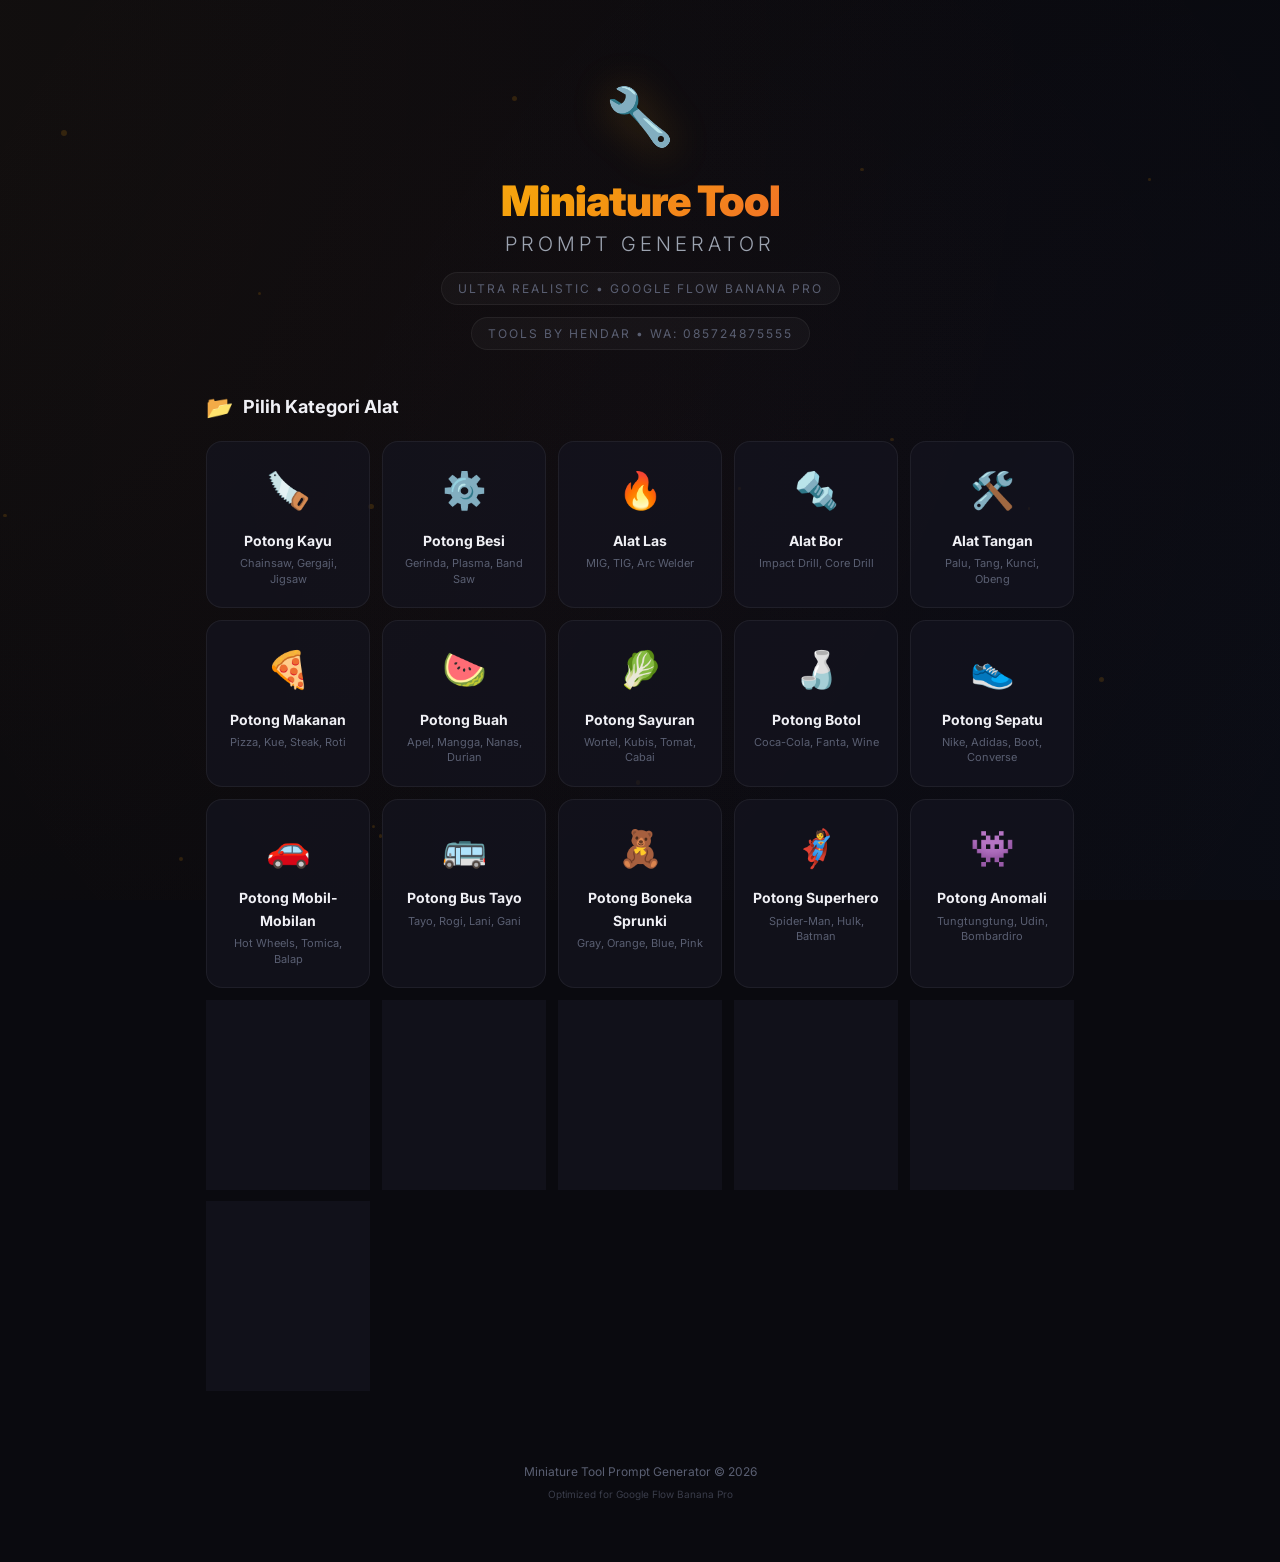
<file: index.html>
<!DOCTYPE html>
<html lang="id">

<head>
    <meta charset="UTF-8">
    <!-- MAINTENANCE MODE: Uncomment baris di bawah untuk aktifkan maintenance -->
    <!-- <meta http-equiv="refresh" content="0; url=maintenance.html"> -->
    <meta name="viewport" content="width=device-width, initial-scale=1.0">
    <title>Miniature Tool Prompt Generator | Ultra Realistic</title>
    <meta name="description"
        content="Generate ultra-realistic miniature tool image prompts for Google Flow Banana Pro. Create stunning tiny tool photography prompts.">
    <link rel="preconnect" href="https://fonts.googleapis.com">
    <link rel="preconnect" href="https://fonts.gstatic.com" crossorigin>
    <link href="https://fonts.googleapis.com/css2?family=Inter:wght@300;400;500;600;700;800;900&display=swap"
        rel="stylesheet">
    <link rel="stylesheet" href="style.css">
</head>

<body>
    <!-- Animated background particles -->
    <div class="bg-particles" id="bgParticles"></div>

    <div class="app-container">
        <!-- Header -->
        <header class="app-header">
            <div class="header-icon">🔧</div>
            <h1 class="app-title">Miniature Tool</h1>
            <p class="app-subtitle">Prompt Generator</p>
            <p class="app-tagline">Ultra Realistic • Google Flow Banana Pro</p><br>
            <p class="app-tagline">Tools By Hendar • WA: 085724875555</p>
        </header>

        <!-- Tool Category Section -->
        <section class="section">
            <h2 class="section-title">
                <span class="section-icon">📂</span>
                Pilih Kategori Alat
            </h2>
            <div class="category-grid" id="categoryGrid">
                <div class="category-card" data-category="wood" tabindex="0">
                    <div class="category-icon">🪚</div>
                    <div class="category-name">Potong Kayu</div>
                    <div class="category-desc">Chainsaw, Gergaji, Jigsaw</div>
                    <div class="card-glow"></div>
                </div>
                <div class="category-card" data-category="metal" tabindex="0">
                    <div class="category-icon">⚙️</div>
                    <div class="category-name">Potong Besi</div>
                    <div class="category-desc">Gerinda, Plasma, Band Saw</div>
                    <div class="card-glow"></div>
                </div>
                <div class="category-card" data-category="welding" tabindex="0">
                    <div class="category-icon">🔥</div>
                    <div class="category-name">Alat Las</div>
                    <div class="category-desc">MIG, TIG, Arc Welder</div>
                    <div class="card-glow"></div>
                </div>
                <div class="category-card" data-category="drilling" tabindex="0">
                    <div class="category-icon">🔩</div>
                    <div class="category-name">Alat Bor</div>
                    <div class="category-desc">Impact Drill, Core Drill</div>
                    <div class="card-glow"></div>
                </div>
                <div class="category-card" data-category="hand" tabindex="0">
                    <div class="category-icon">🛠️</div>
                    <div class="category-name">Alat Tangan</div>
                    <div class="category-desc">Palu, Tang, Kunci, Obeng</div>
                    <div class="card-glow"></div>
                </div>
                <div class="category-card" data-category="food" tabindex="0">
                    <div class="category-icon">🍕</div>
                    <div class="category-name">Potong Makanan</div>
                    <div class="category-desc">Pizza, Kue, Steak, Roti</div>
                    <div class="card-glow"></div>
                </div>
                <div class="category-card" data-category="fruits" tabindex="0">
                    <div class="category-icon">🍉</div>
                    <div class="category-name">Potong Buah</div>
                    <div class="category-desc">Apel, Mangga, Nanas, Durian</div>
                    <div class="card-glow"></div>
                </div>
                <div class="category-card" data-category="vegetables" tabindex="0">
                    <div class="category-icon">🥬</div>
                    <div class="category-name">Potong Sayuran</div>
                    <div class="category-desc">Wortel, Kubis, Tomat, Cabai</div>
                    <div class="card-glow"></div>
                </div>
                <div class="category-card" data-category="drinks" tabindex="0">
                    <div class="category-icon">🍶</div>
                    <div class="category-name">Potong Botol</div>
                    <div class="category-desc">Coca-Cola, Fanta, Wine</div>
                    <div class="card-glow"></div>
                </div>
                <div class="category-card" data-category="shoes" tabindex="0">
                    <div class="category-icon">👟</div>
                    <div class="category-name">Potong Sepatu</div>
                    <div class="category-desc">Nike, Adidas, Boot, Converse</div>
                    <div class="card-glow"></div>
                </div>
                <div class="category-card" data-category="toycar" tabindex="0">
                    <div class="category-icon">🚗</div>
                    <div class="category-name">Potong Mobil-Mobilan</div>
                    <div class="category-desc">Hot Wheels, Tomica, Balap</div>
                    <div class="card-glow"></div>
                </div>
                <div class="category-card" data-category="bustayo" tabindex="0">
                    <div class="category-icon">🚌</div>
                    <div class="category-name">Potong Bus Tayo</div>
                    <div class="category-desc">Tayo, Rogi, Lani, Gani</div>
                    <div class="card-glow"></div>
                </div>
                <div class="category-card" data-category="sprunki" tabindex="0">
                    <div class="category-icon">🧸</div>
                    <div class="category-name">Potong Boneka Sprunki</div>
                    <div class="category-desc">Gray, Orange, Blue, Pink</div>
                    <div class="card-glow"></div>
                </div>
                <div class="category-card" data-category="superhero" tabindex="0">
                    <div class="category-icon">🦸</div>
                    <div class="category-name">Potong Superhero</div>
                    <div class="category-desc">Spider-Man, Hulk, Batman</div>
                    <div class="card-glow"></div>
                </div>
                <div class="category-card" data-category="anomaly" tabindex="0">
                    <div class="category-icon">👾</div>
                    <div class="category-name">Potong Anomali</div>
                    <div class="category-desc">Tungtungtung, Udin, Bombardiro</div>
                    <div class="card-glow"></div>
                </div>
                <div class="category-card" data-category="squishy" tabindex="0">
                    <div class="category-icon">🧽</div>
                    <div class="category-name">Potong Squishy</div>
                    <div class="category-desc">Stress Ball, Slime, Orbeez</div>
                    <div class="card-glow"></div>
                </div>
                <div class="category-card" data-category="ball" tabindex="0">
                    <div class="category-icon">⚽</div>
                    <div class="category-name">Potong Bola</div>
                    <div class="category-desc">Sepak, Basket, Tenis, Golf</div>
                    <div class="card-glow"></div>
                </div>
                <div class="category-card" data-category="candy" tabindex="0">
                    <div class="category-icon">🍬</div>
                    <div class="category-name">Potong Permen & Kue</div>
                    <div class="category-desc">Gummy Bear, Cokelat, Lollipop</div>
                    <div class="card-glow"></div>
                </div>
                <div class="category-card" data-category="soap" tabindex="0">
                    <div class="category-icon">🧼</div>
                    <div class="category-name">Potong Sabun (ASMR)</div>
                    <div class="category-desc">Sabun Warna, Bath Bomb, Kristal</div>
                    <div class="card-glow"></div>
                </div>
                <div class="category-card" data-category="toytren" tabindex="0">
                    <div class="category-icon">🎮</div>
                    <div class="category-name">Potong Mainan Trending</div>
                    <div class="category-desc">Pop It, Skibidi, Among Us</div>
                    <div class="card-glow"></div>
                </div>
                <div class="category-card" data-category="phone" tabindex="0">
                    <div class="category-icon">📱</div>
                    <div class="category-name">Potong HP / Handphone</div>
                    <div class="category-desc">Nokia, Samsung, iPhone, Xiaomi</div>
                    <div class="card-glow"></div>
                </div>
            </div>
        </section>

        <!-- Specific Tool Selection -->
        <section class="section" id="toolSection" style="display:none;">
            <h2 class="section-title">
                <span class="section-icon">🔧</span>
                Pilih Alat Spesifik
            </h2>
            <div class="tool-grid" id="toolGrid"></div>
        </section>

        <!-- Material / Target Object -->
        <section class="section" id="materialSection" style="display:none;">
            <h2 class="section-title">
                <span class="section-icon">🪵</span>
                Objek yang Dikerjakan
            </h2>
            <div class="tool-grid" id="materialGrid"></div>
        </section>

        <!-- Tree Position (Wood category only) -->
        <section class="section" id="treePositionSection" style="display:none;">
            <h2 class="section-title">
                <span class="section-icon">🌳</span>
                Posisi Pohon
            </h2>
            <div class="options-grid">
                <div class="option-group">
                    <label class="option-label">🪵 Kondisi Pohon saat Dipotong</label>
                    <select id="treePositionSelect" class="option-select">
                        <option value="standing">🌲 Pohon Berdiri di Tanah (Ada Efek Jatuh)</option>
                        <option value="fallen">🪵 Pohon Sudah Tumbang di Tanah</option>
                        <option value="branch">🌿 Dahan / Ranting Pohon (Ada Efek Jatuh)</option>
                        <option value="stump">🪓 Potongan Batang / Tunggul</option>
                        <option value="floating">🌊 Batang Mengapung di Sungai (Ada Efek Splash)</option>
                    </select>
                </div>
            </div>
        </section>

        <!-- Customization Options -->
        <section class="section" id="customSection" style="display:none;">
            <h2 class="section-title">
                <span class="section-icon">🎨</span>
                Kustomisasi
            </h2>
            <div class="options-grid">
                <!-- Background Scene -->
                <div class="option-group">
                    <label class="option-label">🏞️ Background / Latar</label>
                    <select id="backgroundSelect" class="option-select">
                        <option value="workshop">🔧 Workshop / Bengkel</option>
                        <option value="forest">🌲 Hutan / Forest</option>
                        <option value="metalshop">⚙️ Metal Shop</option>
                        <option value="outdoor">☀️ Outdoor / Luar Ruangan</option>
                        <option value="studio">📸 Studio Foto</option>
                        <option value="construction">🏗️ Lokasi Konstruksi</option>
                        <option value="garden">🌻 Taman / Garden</option>
                        <option value="kitchen">🍳 Dapur / Kitchen</option>
                        <option value="bathroom">🛁 Kamar Mandi</option>
                        <option value="candy_world">🍭 Dunia Permen (Fantasy)</option>
                        <option value="underwater">🐠 Bawah Laut / Underwater</option>
                        <option value="space">🚀 Luar Angkasa / Space</option>
                        <option value="rainbow">🌈 Rainbow / Pelangi</option>
                        <option value="playground">🎠 Taman Bermain</option>
                        <option value="lava">🌋 Gunung Berapi / Lava</option>
                        <option value="ice">🧊 Gua Es / Ice Cave</option>
                        <option value="neon_city">🌃 Kota Neon / Cyberpunk</option>
                        <option value="jungle">🌴 Hutan Tropis / Jungle</option>
                        <option value="treasure">💎 Gua Harta Karun</option>
                    </select>
                </div>

                <!-- Lighting -->
                <div class="option-group">
                    <label class="option-label">💡 Pencahayaan</label>
                    <select id="lightingSelect" class="option-select">
                        <option value="natural">Natural Daylight</option>
                        <option value="studio">Studio Lighting</option>
                        <option value="golden">Golden Hour</option>
                        <option value="dramatic">Dramatic Side Light</option>
                        <option value="warm">Warm Tungsten</option>
                        <option value="cold">Cold Blue Light</option>
                    </select>
                </div>

                <!-- Hand Position -->
                <div class="option-group">
                    <label class="option-label">🤏 Posisi Tangan</label>
                    <select id="handSelect" class="option-select">
                        <option value="pinch">Pinch Grip (Jepit Jari)</option>
                        <option value="palm">Di Telapak Tangan</option>
                        <option value="fingertip">Di Ujung Jari</option>
                        <option value="twohand">Dua Tangan</option>
                        <option value="table">Di Atas Meja</option>
                        <option value="comparison">Dibandingkan dengan Koin</option>
                    </select>
                </div>

                <!-- Glove Type -->
                <div class="option-group">
                    <label class="option-label">🧤 Sarung Tangan</label>
                    <select id="gloveSelect" class="option-select">
                        <option value="bare">Tanpa Sarung Tangan (Tangan Kotor)</option>
                        <option value="leather">Sarung Tangan Kulit (Leather)</option>
                        <option value="rubber">Sarung Tangan Karet (Rubber)</option>
                        <option value="welding">Sarung Tangan Las (Welding)</option>
                        <option value="nitrile">Sarung Tangan Mekanik (Nitrile)</option>
                        <option value="cotton">Sarung Tangan Katun (Cotton)</option>
                    </select>
                </div>

                <!-- Brand -->
                <div class="option-group">
                    <label class="option-label">🏷️ Brand / Merek</label>
                    <select id="brandSelect" class="option-select">
                        <option value="stihl">STIHL</option>
                        <option value="dewalt">DeWalt</option>
                        <option value="makita">Makita</option>
                        <option value="bosch">Bosch</option>
                        <option value="milwaukee">Milwaukee</option>
                        <option value="hilti">Hilti</option>
                        <option value="generic">Generic / Tanpa Merek</option>
                    </select>
                </div>

                <!-- Detail Level -->
                <div class="option-group">
                    <label class="option-label">🔍 Level Detail</label>
                    <select id="detailSelect" class="option-select">
                        <option value="standard">Standard</option>
                        <option value="macro">Extreme Macro</option>
                        <option value="closeup">Close-Up</option>
                        <option value="wide">Wide Shot</option>
                    </select>
                </div>

                <!-- Material Condition -->
                <div class="option-group">
                    <label class="option-label">✨ Kondisi Alat</label>
                    <select id="conditionSelect" class="option-select">
                        <option value="new">Baru / Brand New</option>
                        <option value="used">Bekas Pakai / Used</option>
                        <option value="vintage">Vintage / Antik</option>
                        <option value="weathered">Lapuk / Weathered</option>
                    </select>
                </div>
            </div>

            <!-- Reference Image Section -->
            <div class="ref-image-section">
                <div class="ref-toggle-row">
                    <label class="option-label">🖼️ Gambar Referensi (Google Flow)</label>
                    <label class="toggle-switch">
                        <input type="checkbox" id="refImageToggle">
                        <span class="toggle-slider"></span>
                    </label>
                </div>
                <div id="refImageOptions" style="display:none;">
                    <p class="ref-hint">Deskripsikan gambar referensi yang kamu upload ke Google Flow. Prompt akan
                        otomatis menyesuaikan agar hasil video mengikuti gambar referensi.</p>
                    <textarea id="refImageDesc" class="ref-textarea" rows="4"
                        placeholder="Contoh: Tangan memegang chainsaw mini STIHL berwarna orange, sedang memotong batang kayu kecil di atas meja kayu, background bengkel..."></textarea>
                    <div class="ref-strength-row">
                        <label class="option-label">🎯 Kekuatan Referensi</label>
                        <select id="refStrengthSelect" class="option-select">
                            <option value="strict">Sangat Ketat (Ikuti Persis)</option>
                            <option value="moderate" selected>Sedang (Boleh Sedikit Variasi)</option>
                            <option value="loose">Longgar (Inspirasi Saja)</option>
                        </select>
                    </div>
                </div>
            </div>
        </section>

        <!-- Action Buttons -->
        <section class="section" id="actionSection" style="display:none;">
            <div class="action-buttons">
                <button class="btn-generate" id="generateBtn" onclick="generatePrompt()">
                    <span class="btn-icon">⚡</span>
                    <span class="btn-text">Generate Prompt</span>
                    <div class="btn-shine"></div>
                </button>
                <button class="btn-random" id="randomBtn" onclick="generateRandom()">
                    <span class="btn-icon">🎲</span>
                    <span class="btn-text">Random</span>
                </button>
            </div>
        </section>

        <!-- Output Section -->
        <section class="section" id="outputSection" style="display:none;">
            <h2 class="section-title">
                <span class="section-icon">📝</span>
                Generated Prompt
            </h2>
            <div class="output-card">
                <div class="output-header">
                    <span class="output-badge">Ultra Realistic Prompt</span>
                    <div class="output-actions">
                        <button class="btn-copy" id="copyBtn" onclick="copyPrompt()">
                            <span>📋 Copy</span>
                        </button>
                    </div>
                </div>
                <div class="output-text" id="outputText"></div>
            </div>

            <!-- Prompt Info -->
            <div class="prompt-info">
                <div class="info-item">
                    <span class="info-label">Kategori</span>
                    <span class="info-value" id="infoCategory">-</span>
                </div>
                <div class="info-item">
                    <span class="info-label">Alat</span>
                    <span class="info-value" id="infoTool">-</span>
                </div>
                <div class="info-item">
                    <span class="info-label">Brand</span>
                    <span class="info-value" id="infoBrand">-</span>
                </div>
            </div>
        </section>

        <!-- Footer -->
        <footer class="app-footer">
            <p>Miniature Tool Prompt Generator &copy; 2026</p>
            <p class="footer-sub">Optimized for Google Flow Banana Pro</p>
        </footer>
    </div>

    <script src="app.js"></script>
</body>

</html>
</file>
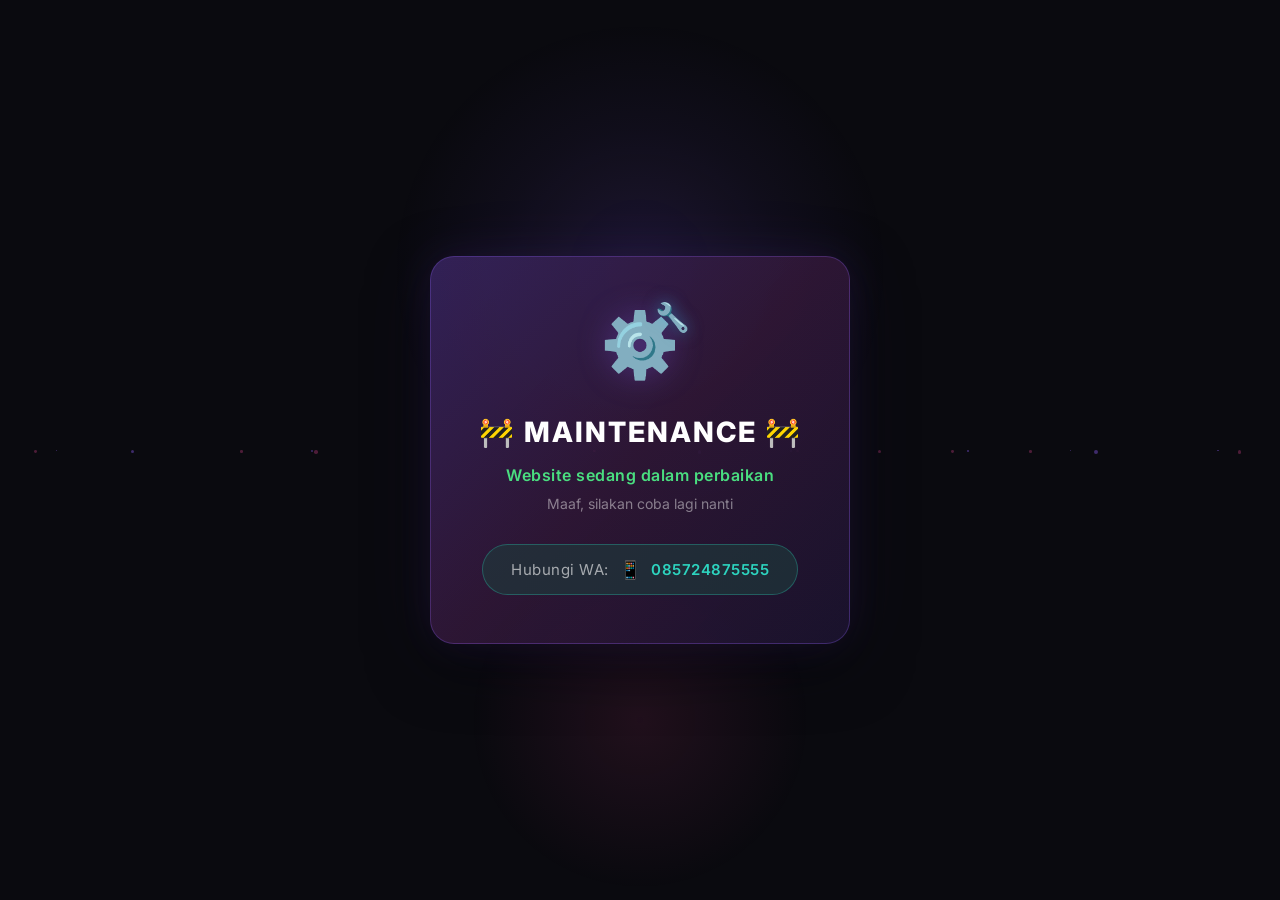
<file: maintenance.html>
<!DOCTYPE html>
<html lang="id">

<head>
    <meta charset="UTF-8">
    <meta name="viewport" content="width=device-width, initial-scale=1.0">
    <title>Maintenance - Sedang dalam Perbaikan</title>
    <link rel="preconnect" href="https://fonts.googleapis.com">
    <link rel="preconnect" href="https://fonts.gstatic.com" crossorigin>
    <link href="https://fonts.googleapis.com/css2?family=Inter:wght@300;400;500;600;700;800;900&display=swap"
        rel="stylesheet">
    <style>
        * {
            margin: 0;
            padding: 0;
            box-sizing: border-box;
        }

        body {
            min-height: 100vh;
            display: flex;
            align-items: center;
            justify-content: center;
            background: #0a0a0f;
            font-family: 'Inter', sans-serif;
            overflow: hidden;
        }

        /* Animated background */
        .bg-glow {
            position: fixed;
            top: 0;
            left: 0;
            width: 100%;
            height: 100%;
            z-index: 0;
            pointer-events: none;
        }

        .bg-glow::before {
            content: '';
            position: absolute;
            top: 30%;
            left: 50%;
            transform: translate(-50%, -50%);
            width: 500px;
            height: 500px;
            background: radial-gradient(circle, rgba(139, 92, 246, 0.15) 0%, rgba(139, 92, 246, 0.05) 40%, transparent 70%);
            animation: pulse-bg 4s ease-in-out infinite;
        }

        .bg-glow::after {
            content: '';
            position: absolute;
            bottom: 20%;
            left: 50%;
            transform: translate(-50%, 50%);
            width: 400px;
            height: 400px;
            background: radial-gradient(circle, rgba(236, 72, 153, 0.1) 0%, transparent 60%);
            animation: pulse-bg 5s ease-in-out infinite reverse;
        }

        @keyframes pulse-bg {

            0%,
            100% {
                opacity: 0.5;
                transform: translate(-50%, -50%) scale(1);
            }

            50% {
                opacity: 1;
                transform: translate(-50%, -50%) scale(1.1);
            }
        }

        /* Maintenance card */
        .maintenance-card {
            position: relative;
            z-index: 1;
            background: linear-gradient(135deg, rgba(30, 20, 50, 0.9) 0%, rgba(20, 15, 35, 0.95) 100%);
            border: 1px solid rgba(139, 92, 246, 0.3);
            border-radius: 24px;
            padding: 48px 40px;
            max-width: 420px;
            width: 90%;
            text-align: center;
            box-shadow:
                0 0 40px rgba(139, 92, 246, 0.1),
                0 0 80px rgba(139, 92, 246, 0.05),
                0 20px 60px rgba(0, 0, 0, 0.5);
            animation: card-float 6s ease-in-out infinite;
        }

        .maintenance-card::before {
            content: '';
            position: absolute;
            inset: -1px;
            border-radius: 25px;
            background: linear-gradient(135deg, rgba(139, 92, 246, 0.4), rgba(236, 72, 153, 0.2), rgba(139, 92, 246, 0.1));
            z-index: -1;
            opacity: 0.5;
            animation: border-glow 3s ease-in-out infinite alternate;
        }

        @keyframes card-float {

            0%,
            100% {
                transform: translateY(0);
            }

            50% {
                transform: translateY(-8px);
            }
        }

        @keyframes border-glow {
            0% {
                opacity: 0.3;
            }

            100% {
                opacity: 0.7;
            }
        }

        /* Gear icon */
        .gear-container {
            margin-bottom: 32px;
            position: relative;
            display: inline-block;
        }

        .gear-icon {
            font-size: 64px;
            display: inline-block;
            animation: spin-gear 4s linear infinite;
            filter: drop-shadow(0 0 15px rgba(139, 92, 246, 0.3));
        }

        .gear-wrench {
            position: absolute;
            top: -5px;
            right: -10px;
            font-size: 28px;
            animation: wrench-wobble 2s ease-in-out infinite;
            filter: drop-shadow(0 0 8px rgba(56, 189, 248, 0.5));
        }

        @keyframes spin-gear {
            0% {
                transform: rotate(0deg);
            }

            100% {
                transform: rotate(360deg);
            }
        }

        @keyframes wrench-wobble {

            0%,
            100% {
                transform: rotate(-15deg);
            }

            50% {
                transform: rotate(15deg);
            }
        }

        /* Title */
        .maintenance-title {
            font-size: 28px;
            font-weight: 800;
            color: #ffffff;
            margin-bottom: 16px;
            letter-spacing: 2px;
            text-transform: uppercase;
        }

        .construction-emoji {
            display: inline-block;
            animation: bounce-emoji 1.5s ease-in-out infinite;
        }

        .construction-emoji:last-child {
            animation-delay: 0.3s;
        }

        @keyframes bounce-emoji {

            0%,
            100% {
                transform: translateY(0);
            }

            50% {
                transform: translateY(-5px);
            }
        }

        /* Subtitle */
        .maintenance-subtitle {
            font-size: 16px;
            font-weight: 600;
            color: #4ade80;
            margin-bottom: 10px;
            letter-spacing: 0.5px;
        }

        /* Description */
        .maintenance-desc {
            font-size: 14px;
            color: rgba(255, 255, 255, 0.45);
            margin-bottom: 32px;
            font-weight: 400;
        }

        /* Contact button */
        .contact-btn {
            display: inline-flex;
            align-items: center;
            gap: 10px;
            background: rgba(30, 60, 60, 0.6);
            border: 1px solid rgba(45, 212, 191, 0.3);
            border-radius: 50px;
            padding: 14px 28px;
            color: #2dd4bf;
            font-family: 'Inter', sans-serif;
            font-size: 15px;
            font-weight: 600;
            cursor: pointer;
            transition: all 0.3s ease;
            text-decoration: none;
            letter-spacing: 0.5px;
        }

        .contact-btn:hover {
            background: rgba(30, 80, 80, 0.8);
            border-color: rgba(45, 212, 191, 0.6);
            box-shadow: 0 0 25px rgba(45, 212, 191, 0.15);
            transform: translateY(-2px);
        }

        .contact-btn:active {
            transform: translateY(0);
        }

        .contact-label {
            color: rgba(255, 255, 255, 0.6);
            font-weight: 400;
        }

        .contact-icon {
            font-size: 18px;
        }

        /* Floating particles */
        .particle {
            position: fixed;
            width: 3px;
            height: 3px;
            background: rgba(139, 92, 246, 0.4);
            border-radius: 50%;
            pointer-events: none;
            animation: float-particle linear infinite;
        }

        @keyframes float-particle {
            0% {
                transform: translateY(100vh) scale(0);
                opacity: 0;
            }

            10% {
                opacity: 1;
            }

            90% {
                opacity: 1;
            }

            100% {
                transform: translateY(-100vh) scale(1);
                opacity: 0;
            }
        }

        /* Responsive */
        @media (max-width: 480px) {
            .maintenance-card {
                padding: 36px 24px;
                border-radius: 20px;
            }

            .maintenance-title {
                font-size: 22px;
            }

            .gear-icon {
                font-size: 48px;
            }

            .contact-btn {
                padding: 12px 22px;
                font-size: 14px;
            }
        }
    </style>
</head>

<body>
    <div class="bg-glow"></div>

    <!-- Floating particles -->
    <div id="particles"></div>

    <div class="maintenance-card">
        <div class="gear-container">
            <span class="gear-icon">⚙️</span>
            <span class="gear-wrench">🔧</span>
        </div>

        <h1 class="maintenance-title">
            <span class="construction-emoji">🚧</span>
            MAINTENANCE
            <span class="construction-emoji">🚧</span>
        </h1>

        <p class="maintenance-subtitle">Website sedang dalam perbaikan</p>
        <p class="maintenance-desc">Maaf, silakan coba lagi nanti</p>

        <a href="https://wa.me/6285724875555" class="contact-btn" target="_blank">
            <span class="contact-label">Hubungi WA:</span>
            <span class="contact-icon">📱</span>
            <span>085724875555</span>
        </a>
    </div>

    <script>
        // Create floating particles
        const container = document.getElementById('particles');
        for (let i = 0; i < 20; i++) {
            const p = document.createElement('div');
            p.className = 'particle';
            const size = Math.random() * 3 + 1;
            p.style.width = size + 'px';
            p.style.height = size + 'px';
            p.style.left = Math.random() * 100 + '%';
            p.style.animationDuration = (Math.random() * 15 + 10) + 's';
            p.style.animationDelay = (Math.random() * 10) + 's';
            p.style.background = Math.random() > 0.5
                ? 'rgba(139, 92, 246, 0.4)'
                : 'rgba(236, 72, 153, 0.3)';
            container.appendChild(p);
        }
    </script>
</body>

</html>
</file>
<file: style.css>
/* ============================================
   MINIATURE TOOL PROMPT GENERATOR
   Premium Dark Theme with Industrial Accents
   ============================================ */

/* --- Reset & Base --- */
*, *::before, *::after {
    margin: 0;
    padding: 0;
    box-sizing: border-box;
}

:root {
    --bg-primary: #0a0a0f;
    --bg-secondary: #12121a;
    --bg-card: rgba(20, 20, 32, 0.7);
    --bg-card-hover: rgba(30, 30, 48, 0.85);
    --accent: #f59e0b;
    --accent-light: #fbbf24;
    --accent-dark: #d97706;
    --accent-glow: rgba(245, 158, 11, 0.3);
    --accent-red: #ef4444;
    --accent-blue: #3b82f6;
    --accent-green: #22c55e;
    --text-primary: #f0f0f5;
    --text-secondary: #9ca3b0;
    --text-muted: #5a5f72;
    --border: rgba(255, 255, 255, 0.06);
    --border-hover: rgba(245, 158, 11, 0.3);
    --glass: rgba(255, 255, 255, 0.03);
    --shadow: 0 8px 32px rgba(0, 0, 0, 0.4);
    --shadow-lg: 0 16px 64px rgba(0, 0, 0, 0.6);
    --radius: 16px;
    --radius-sm: 10px;
    --radius-xs: 6px;
    --transition: all 0.3s cubic-bezier(0.4, 0, 0.2, 1);
    --font: 'Inter', -apple-system, BlinkMacSystemFont, sans-serif;
}

html {
    scroll-behavior: smooth;
}

body {
    font-family: var(--font);
    background: var(--bg-primary);
    color: var(--text-primary);
    min-height: 100vh;
    overflow-x: hidden;
    line-height: 1.6;
}

/* --- Background Particles --- */
.bg-particles {
    position: fixed;
    top: 0;
    left: 0;
    width: 100%;
    height: 100%;
    pointer-events: none;
    z-index: 0;
    overflow: hidden;
}

.bg-particles::before {
    content: '';
    position: absolute;
    top: -50%;
    left: -50%;
    width: 200%;
    height: 200%;
    background: radial-gradient(circle at 20% 30%, rgba(245, 158, 11, 0.04) 0%, transparent 50%),
                radial-gradient(circle at 80% 70%, rgba(59, 130, 246, 0.03) 0%, transparent 50%),
                radial-gradient(circle at 50% 50%, rgba(239, 68, 68, 0.02) 0%, transparent 50%);
    animation: bgFloat 20s ease-in-out infinite;
}

@keyframes bgFloat {
    0%, 100% { transform: translate(0, 0) rotate(0deg); }
    33% { transform: translate(2%, -2%) rotate(1deg); }
    66% { transform: translate(-1%, 1%) rotate(-0.5deg); }
}

.particle {
    position: absolute;
    border-radius: 50%;
    background: var(--accent);
    opacity: 0.15;
    animation: particleFloat 15s ease-in-out infinite;
}

@keyframes particleFloat {
    0%, 100% { transform: translateY(0) translateX(0); opacity: 0.1; }
    25% { transform: translateY(-30px) translateX(10px); opacity: 0.2; }
    50% { transform: translateY(-15px) translateX(-15px); opacity: 0.15; }
    75% { transform: translateY(-40px) translateX(5px); opacity: 0.1; }
}

/* --- App Container --- */
.app-container {
    position: relative;
    z-index: 1;
    max-width: 900px;
    margin: 0 auto;
    padding: 24px 16px 40px;
}

/* --- Header --- */
.app-header {
    text-align: center;
    padding: 48px 20px 40px;
    position: relative;
}

.header-icon {
    font-size: 56px;
    margin-bottom: 16px;
    animation: iconBounce 3s ease-in-out infinite;
    filter: drop-shadow(0 4px 20px var(--accent-glow));
}

@keyframes iconBounce {
    0%, 100% { transform: translateY(0) scale(1); }
    50% { transform: translateY(-8px) scale(1.05); }
}

.app-title {
    font-size: 42px;
    font-weight: 900;
    letter-spacing: -1px;
    background: linear-gradient(135deg, var(--accent-light) 0%, var(--accent) 40%, var(--accent-red) 100%);
    -webkit-background-clip: text;
    -webkit-text-fill-color: transparent;
    background-clip: text;
    line-height: 1.1;
}

.app-subtitle {
    font-size: 20px;
    font-weight: 300;
    color: var(--text-secondary);
    margin-top: 4px;
    letter-spacing: 4px;
    text-transform: uppercase;
}

.app-tagline {
    font-size: 12px;
    color: var(--text-muted);
    margin-top: 12px;
    letter-spacing: 2px;
    text-transform: uppercase;
    padding: 6px 16px;
    background: var(--glass);
    border: 1px solid var(--border);
    border-radius: 20px;
    display: inline-block;
}

/* --- Sections --- */
.section {
    margin-bottom: 32px;
    animation: fadeInUp 0.5s ease-out both;
}

.section:nth-child(2) { animation-delay: 0.1s; }
.section:nth-child(3) { animation-delay: 0.2s; }
.section:nth-child(4) { animation-delay: 0.3s; }

@keyframes fadeInUp {
    from { opacity: 0; transform: translateY(20px); }
    to { opacity: 1; transform: translateY(0); }
}

.section-title {
    font-size: 18px;
    font-weight: 700;
    color: var(--text-primary);
    margin-bottom: 16px;
    display: flex;
    align-items: center;
    gap: 10px;
}

.section-icon {
    font-size: 22px;
}

/* --- Category Grid --- */
.category-grid {
    display: grid;
    grid-template-columns: repeat(auto-fill, minmax(155px, 1fr));
    gap: 12px;
}

.category-card {
    position: relative;
    background: var(--bg-card);
    border: 1px solid var(--border);
    border-radius: var(--radius);
    padding: 20px 16px;
    text-align: center;
    cursor: pointer;
    transition: var(--transition);
    overflow: hidden;
    backdrop-filter: blur(10px);
    -webkit-backdrop-filter: blur(10px);
}

.category-card:hover {
    background: var(--bg-card-hover);
    border-color: var(--border-hover);
    transform: translateY(-4px);
    box-shadow: 0 8px 30px rgba(245, 158, 11, 0.15);
}

.category-card.active {
    background: rgba(245, 158, 11, 0.1);
    border-color: var(--accent);
    box-shadow: 0 0 20px rgba(245, 158, 11, 0.2), inset 0 0 20px rgba(245, 158, 11, 0.05);
}

.category-card.active .category-name {
    color: var(--accent-light);
}

.card-glow {
    position: absolute;
    top: -50%;
    left: -50%;
    width: 200%;
    height: 200%;
    background: radial-gradient(circle, var(--accent-glow) 0%, transparent 70%);
    opacity: 0;
    transition: opacity 0.4s;
    pointer-events: none;
}

.category-card:hover .card-glow,
.category-card.active .card-glow {
    opacity: 0.3;
}

.category-icon {
    font-size: 36px;
    margin-bottom: 10px;
}

.category-name {
    font-size: 14px;
    font-weight: 700;
    color: var(--text-primary);
    margin-bottom: 4px;
    transition: color 0.3s;
}

.category-desc {
    font-size: 11px;
    color: var(--text-muted);
    line-height: 1.4;
}

/* --- Tool Grid --- */
.tool-grid {
    display: grid;
    grid-template-columns: repeat(auto-fill, minmax(140px, 1fr));
    gap: 10px;
}

.tool-card {
    background: var(--bg-card);
    border: 1px solid var(--border);
    border-radius: var(--radius-sm);
    padding: 14px 12px;
    text-align: center;
    cursor: pointer;
    transition: var(--transition);
    position: relative;
    overflow: hidden;
}

.tool-card:hover {
    background: var(--bg-card-hover);
    border-color: rgba(255, 255, 255, 0.1);
    transform: translateY(-2px);
}

.tool-card.active {
    background: rgba(245, 158, 11, 0.1);
    border-color: var(--accent);
    box-shadow: 0 0 15px rgba(245, 158, 11, 0.15);
}

.tool-card .tool-emoji {
    font-size: 28px;
    margin-bottom: 8px;
    display: block;
}

.tool-card .tool-name {
    font-size: 12px;
    font-weight: 600;
    color: var(--text-primary);
}

.tool-card.active .tool-name {
    color: var(--accent-light);
}

/* --- Options Grid --- */
.options-grid {
    display: grid;
    grid-template-columns: repeat(auto-fill, minmax(260px, 1fr));
    gap: 16px;
}

.option-group {
    display: flex;
    flex-direction: column;
    gap: 8px;
}

.option-label {
    font-size: 13px;
    font-weight: 600;
    color: var(--text-secondary);
}

.option-select {
    width: 100%;
    padding: 12px 16px;
    background: var(--bg-card);
    border: 1px solid var(--border);
    border-radius: var(--radius-sm);
    color: var(--text-primary);
    font-family: var(--font);
    font-size: 14px;
    cursor: pointer;
    transition: var(--transition);
    appearance: none;
    -webkit-appearance: none;
    background-image: url("data:image/svg+xml,%3Csvg xmlns='http://www.w3.org/2000/svg' width='12' height='12' viewBox='0 0 24 24' fill='none' stroke='%239ca3b0' stroke-width='2'%3E%3Cpolyline points='6 9 12 15 18 9'%3E%3C/polyline%3E%3C/svg%3E");
    background-repeat: no-repeat;
    background-position: right 14px center;
    padding-right: 40px;
}

.option-select:hover {
    border-color: var(--border-hover);
}

.option-select:focus {
    outline: none;
    border-color: var(--accent);
    box-shadow: 0 0 0 3px rgba(245, 158, 11, 0.1);
}

.option-select option {
    background: var(--bg-secondary);
    color: var(--text-primary);
}

/* --- Reference Image Section --- */
.ref-image-section {
    margin-top: 20px;
    padding: 16px;
    background: var(--bg-card);
    border: 1px solid var(--border);
    border-radius: var(--radius);
    backdrop-filter: blur(10px);
    -webkit-backdrop-filter: blur(10px);
}

.ref-toggle-row {
    display: flex;
    align-items: center;
    justify-content: space-between;
    gap: 12px;
}

.toggle-switch {
    position: relative;
    display: inline-block;
    width: 48px;
    height: 26px;
    flex-shrink: 0;
}

.toggle-switch input {
    opacity: 0;
    width: 0;
    height: 0;
}

.toggle-slider {
    position: absolute;
    cursor: pointer;
    top: 0; left: 0; right: 0; bottom: 0;
    background: rgba(255, 255, 255, 0.1);
    border-radius: 26px;
    transition: var(--transition);
    border: 1px solid var(--border);
}

.toggle-slider::before {
    content: '';
    position: absolute;
    height: 20px;
    width: 20px;
    left: 2px;
    bottom: 2px;
    background: var(--text-muted);
    border-radius: 50%;
    transition: var(--transition);
}

.toggle-switch input:checked + .toggle-slider {
    background: rgba(245, 158, 11, 0.2);
    border-color: var(--accent);
}

.toggle-switch input:checked + .toggle-slider::before {
    background: var(--accent);
    transform: translateX(22px);
}

.ref-hint {
    font-size: 12px;
    color: var(--text-muted);
    line-height: 1.5;
    margin: 12px 0 10px;
    padding: 10px 12px;
    background: rgba(245, 158, 11, 0.05);
    border-left: 3px solid var(--accent);
    border-radius: 0 var(--radius-xs) var(--radius-xs) 0;
}

.ref-textarea {
    width: 100%;
    padding: 12px 14px;
    background: rgba(10, 10, 15, 0.6);
    border: 1px solid var(--border);
    border-radius: var(--radius-sm);
    color: var(--text-primary);
    font-family: var(--font);
    font-size: 13px;
    line-height: 1.6;
    resize: vertical;
    transition: var(--transition);
    min-height: 80px;
}

.ref-textarea::placeholder {
    color: var(--text-muted);
    font-style: italic;
}

.ref-textarea:focus {
    outline: none;
    border-color: var(--accent);
    box-shadow: 0 0 0 3px rgba(245, 158, 11, 0.1);
}

.ref-strength-row {
    margin-top: 12px;
    display: flex;
    flex-direction: column;
    gap: 8px;
}

/* --- Action Buttons --- */
.action-buttons {
    display: flex;
    gap: 12px;
    justify-content: center;
    flex-wrap: wrap;
}

.btn-generate {
    position: relative;
    display: flex;
    align-items: center;
    gap: 10px;
    padding: 16px 40px;
    background: linear-gradient(135deg, var(--accent) 0%, var(--accent-dark) 100%);
    border: none;
    border-radius: 50px;
    color: #0a0a0f;
    font-family: var(--font);
    font-size: 16px;
    font-weight: 700;
    cursor: pointer;
    transition: var(--transition);
    overflow: hidden;
    box-shadow: 0 4px 20px rgba(245, 158, 11, 0.3);
}

.btn-generate:hover {
    transform: translateY(-2px) scale(1.02);
    box-shadow: 0 8px 30px rgba(245, 158, 11, 0.4);
}

.btn-generate:active {
    transform: translateY(0) scale(0.98);
}

.btn-shine {
    position: absolute;
    top: 0;
    left: -100%;
    width: 100%;
    height: 100%;
    background: linear-gradient(90deg, transparent, rgba(255, 255, 255, 0.3), transparent);
    animation: shine 3s infinite;
}

@keyframes shine {
    0% { left: -100%; }
    50% { left: 100%; }
    100% { left: 100%; }
}

.btn-icon {
    font-size: 20px;
}

.btn-random {
    display: flex;
    align-items: center;
    gap: 8px;
    padding: 16px 28px;
    background: var(--bg-card);
    border: 1px solid var(--border);
    border-radius: 50px;
    color: var(--text-primary);
    font-family: var(--font);
    font-size: 15px;
    font-weight: 600;
    cursor: pointer;
    transition: var(--transition);
}

.btn-random:hover {
    background: var(--bg-card-hover);
    border-color: var(--border-hover);
    transform: translateY(-2px);
}

/* --- Output Section --- */
.output-card {
    background: var(--bg-card);
    border: 1px solid var(--border);
    border-radius: var(--radius);
    overflow: hidden;
    backdrop-filter: blur(10px);
    -webkit-backdrop-filter: blur(10px);
}

.output-header {
    display: flex;
    align-items: center;
    justify-content: space-between;
    padding: 14px 20px;
    border-bottom: 1px solid var(--border);
    background: rgba(245, 158, 11, 0.03);
}

.output-badge {
    font-size: 11px;
    font-weight: 700;
    color: var(--accent);
    text-transform: uppercase;
    letter-spacing: 1.5px;
}

.output-actions {
    display: flex;
    gap: 8px;
}

.btn-copy {
    display: flex;
    align-items: center;
    gap: 6px;
    padding: 8px 16px;
    background: rgba(245, 158, 11, 0.1);
    border: 1px solid rgba(245, 158, 11, 0.2);
    border-radius: 8px;
    color: var(--accent-light);
    font-family: var(--font);
    font-size: 13px;
    font-weight: 600;
    cursor: pointer;
    transition: var(--transition);
}

.btn-copy:hover {
    background: rgba(245, 158, 11, 0.2);
    border-color: var(--accent);
}

.btn-copy.copied {
    background: rgba(34, 197, 94, 0.15);
    border-color: var(--accent-green);
    color: var(--accent-green);
}

.output-text {
    padding: 20px;
    font-size: 14px;
    line-height: 1.8;
    color: var(--text-secondary);
    white-space: pre-wrap;
    word-break: break-word;
    max-height: 400px;
    overflow-y: auto;
}

/* --- Prompt Info --- */
.prompt-info {
    display: flex;
    gap: 16px;
    margin-top: 12px;
    flex-wrap: wrap;
}

.info-item {
    display: flex;
    flex-direction: column;
    gap: 2px;
    padding: 10px 16px;
    background: var(--bg-card);
    border: 1px solid var(--border);
    border-radius: var(--radius-xs);
    flex: 1;
    min-width: 100px;
}

.info-label {
    font-size: 10px;
    font-weight: 700;
    color: var(--text-muted);
    text-transform: uppercase;
    letter-spacing: 1px;
}

.info-value {
    font-size: 14px;
    font-weight: 600;
    color: var(--accent-light);
}

/* --- Footer --- */
.app-footer {
    text-align: center;
    padding: 40px 20px 20px;
    color: var(--text-muted);
    font-size: 12px;
}

.footer-sub {
    font-size: 10px;
    margin-top: 4px;
    color: var(--text-muted);
    opacity: 0.6;
}

/* --- Custom Scrollbar --- */
::-webkit-scrollbar {
    width: 6px;
}
::-webkit-scrollbar-track {
    background: var(--bg-primary);
}
::-webkit-scrollbar-thumb {
    background: var(--accent-dark);
    border-radius: 3px;
}
::-webkit-scrollbar-thumb:hover {
    background: var(--accent);
}

/* --- Animations for dynamic sections --- */
.section-enter {
    animation: sectionSlideIn 0.4s ease-out both;
}

@keyframes sectionSlideIn {
    from {
        opacity: 0;
        transform: translateY(16px);
    }
    to {
        opacity: 1;
        transform: translateY(0);
    }
}

/* --- Responsive --- */
@media (max-width: 640px) {
    .app-container {
        padding: 16px 12px 32px;
    }

    .app-header {
        padding: 32px 16px 28px;
    }

    .app-title {
        font-size: 32px;
    }

    .app-subtitle {
        font-size: 16px;
        letter-spacing: 3px;
    }

    .category-grid {
        grid-template-columns: repeat(2, 1fr);
    }

    .tool-grid {
        grid-template-columns: repeat(2, 1fr);
    }

    .options-grid {
        grid-template-columns: 1fr;
    }

    .action-buttons {
        flex-direction: column;
        align-items: stretch;
    }

    .btn-generate, .btn-random {
        justify-content: center;
    }

    .prompt-info {
        flex-direction: column;
    }
}

@media (max-width: 380px) {
    .category-grid {
        grid-template-columns: 1fr 1fr;
        gap: 8px;
    }
    
    .category-card {
        padding: 14px 10px;
    }

    .category-icon {
        font-size: 28px;
    }

    .category-name {
        font-size: 12px;
    }
}
</file>
